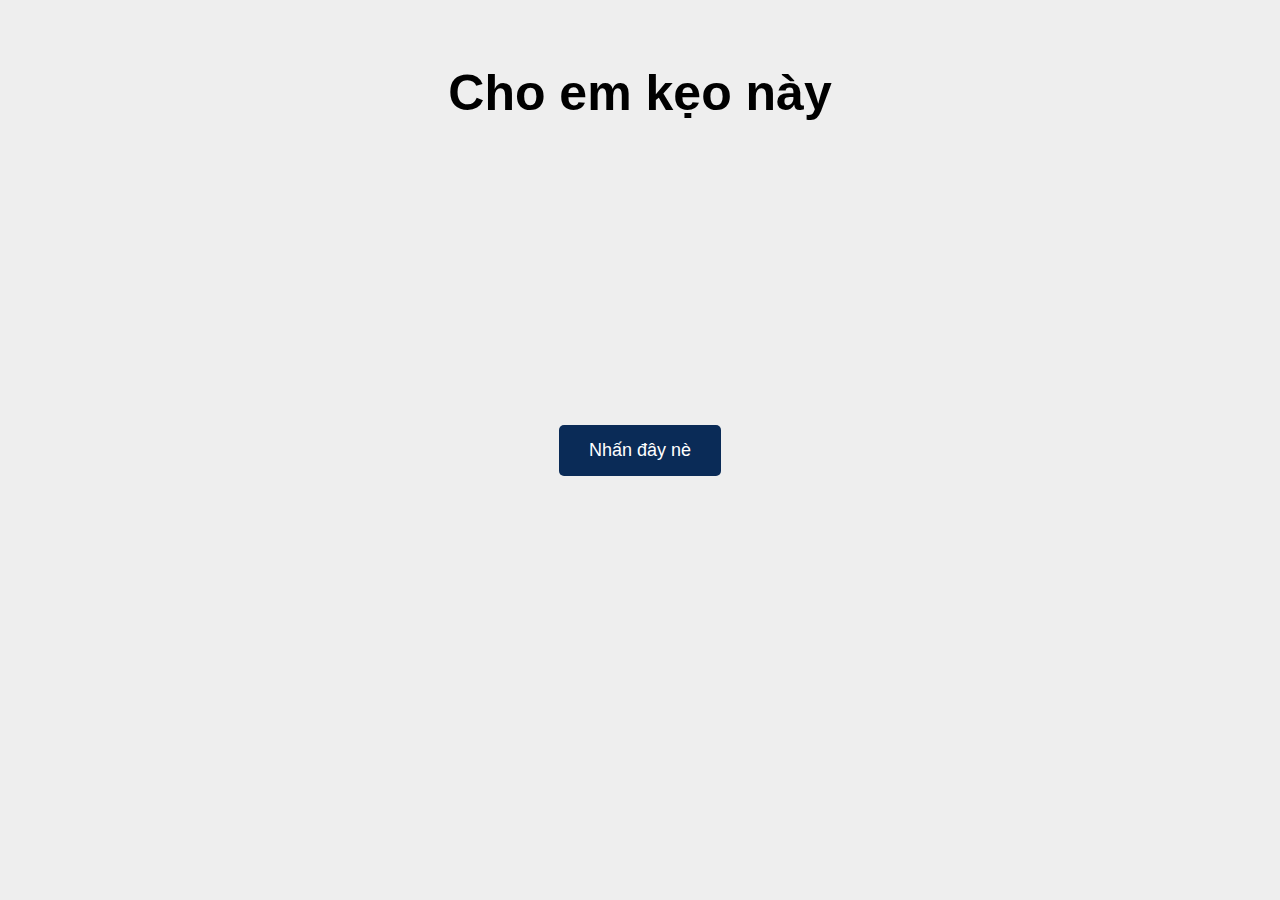
<file: index.html>
<!DOCTYPE html>
<html lang="en">

<head>
  <meta charset="UTF-8">
  <meta name="viewport" content="width=device-width, initial-scale=1.0">
  <link href="https://fonts.googleapis.com/css2?family=Roboto:wght@400;500&display=swap" rel="stylesheet">
  <title>Tràn bộ nhớ</title> 
  <link rel="stylesheet" href="./style.css">
  <link rel="apple-touch-icon" sizes="180x180" href="/choemkeo/apple-touch-icon.png">
  <link rel="icon" type="image/png" sizes="32x32" href="/choemkeo/favicon-32x32.png">
  <link rel="icon" type="image/png" sizes="16x16" href="/choemkeo/favicon-16x16.png">
  <link rel="manifest" href="/choemkeo/site.webmanifest">

</head>

<body>

  <h1>Cho em kẹo này </h1>
  <button onclick="generateRandomNotifications()" id="button">Nhấn đây nè</button>
  
  <a href="Trai_tim_dap.html" id="heart-button" class="heart-button" target="_blank" style="display: none;">
    ❤️
  </a>
  <audio id="backgroundMusic" loop>
    <source src="TBN.mp3" type="audio/mpeg">
    Trình duyệt của bạn không hỗ trợ âm thanh.
  </audio>
  <audio id="IDo" loop>
    <source src="Ido.mp3" type="audio/mpeg">
    Trình duyệt của bạn không hỗ trợ âm thanh.
  </audio>
  <canvas id="canvas"></canvas>

  <script src="./script.js"></script>
</body>

</html>
</file>
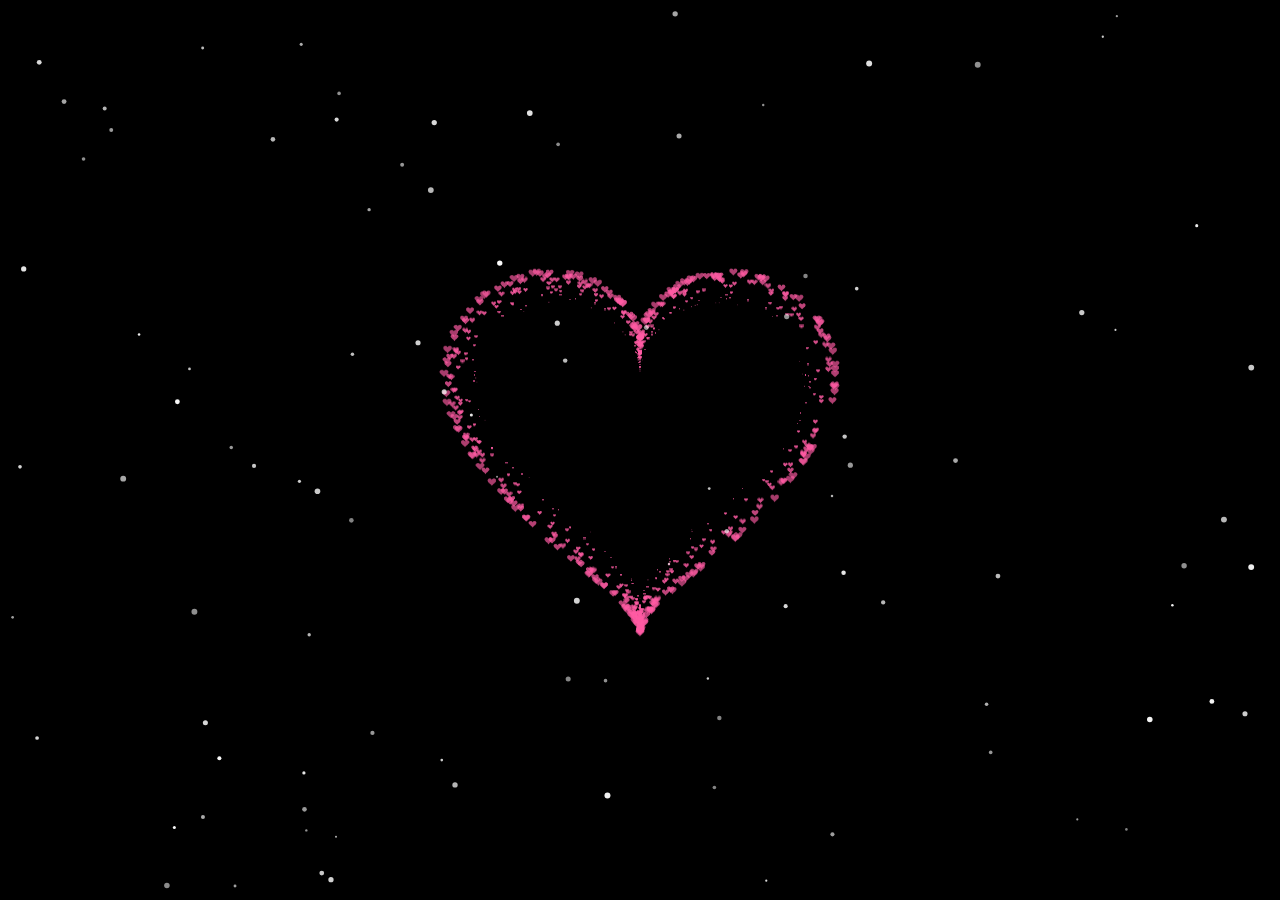
<file: Trai_tim_dap.html>
<!DOCTYPE HTML PUBLIC "-//W3C//DTD HTML 4.0 Transitional//EN">
<HTML>

<HEAD>
  <TITLE>Give you a heart</TITLE>
  <META NAME="Generator" CONTENT="EditPlus">
  <META NAME="Author" CONTENT="">
  <META NAME="Keywords" CONTENT="">
  <META NAME="Description" CONTENT="">
  <link rel="apple-touch-icon" sizes="180x180" href="./tim/apple-touch-icon.png">
  <link rel="icon" type="image/png" sizes="32x32" href="./tim/favicon-32x32.png">
  <link rel="icon" type="image/png" sizes="16x16" href="./tim/favicon-16x16.png">
  <link rel="manifest" href="./tim/site.webmanifest">


  <style>
    html,
    body {
      height: 100%;
      padding: 0;
      margin: 0;
      background: black; 
  background-size: cover; 
      display: flex;
      justify-content: center;
      align-items: center;

    }

    .box {
      width: 100%;
      position: absolute;
      top: 50%;
      left: 50%;
      transform: translate(-50%, -50%);
      display: flex;
      flex-direction: column;
    }

    canvas {
      position: absolute;
      width: 100%;
      height: 100%;
    }
    #canvas {
      position: absolute;
      top: 0;
      left: 0;
      width: 100%;
      height: 100%;
    }
    #pinkboard {
      position: relative;
      margin: auto;
      height: 500px;
      width: 500px;
      animation: animate 1.3s infinite;
    }

    #pinkboard:before,
    #pinkboard:after {
      content: '';
      position: absolute;
      background: #FF5CA4;
      width: 100px;
      height: 160px;
      border-top-left-radius: 50px;
      border-top-right-radius: 50px;
    }

    #pinkboard:before {
      left: 100px;
      transform: rotate(-45deg);
      transform-origin: 0 100%;
      box-shadow: 0 14px 28px rgba(0, 0, 0, 0.25),
        0 10px 10px rgba(0, 0, 0, 0.22);
    }

    #pinkboard:after {
      left: 0;
      transform: rotate(45deg);
      transform-origin: 100% 100%;
    }

    @keyframes animate {
      0% {
        transform: scale(1);
      }

      30% {
        transform: scale(.8);
      }

      60% {
        transform: scale(1.2);
      }

      100% {
        transform: scale(1);
      }
    }
    #canvas {
      position: absolute;
      top: 0;
      left: 0;
      width: 100%;
      height: 100%;
    }

  </style>
</HEAD>

<BODY>
  <div class="box">
    <canvas id="pinkboard"></canvas>
  </div>
  <canvas id="canvas"></canvas>
  <script>
    /*
   * Settings
   */
    var settings = {
      particles: {
        length: 2000, // maximum amount of particles
        duration: 2, // particle duration in sec
        velocity: 100, // particle velocity in pixels/sec
        effect: -1.3, // play with this for a nice effect
        size: 13, // particle size in pixels
      },
    };
    /*
     * RequestAnimationFrame polyfill by Erik Möller
     */
    (function () {var b = 0; var c = ["ms", "moz", "webkit", "o"]; for (var a = 0; a < c.length && !window.requestAnimationFrame; ++a) {window.requestAnimationFrame = window[c[a] + "RequestAnimationFrame"]; window.cancelAnimationFrame = window[c[a] + "CancelAnimationFrame"] || window[c[a] + "CancelRequestAnimationFrame"]} if (!window.requestAnimationFrame) {window.requestAnimationFrame = function (h, e) {var d = new Date().getTime(); var f = Math.max(0, 16 - (d - b)); var g = window.setTimeout(function () {h(d + f)}, f); b = d + f; return g}} if (!window.cancelAnimationFrame) {window.cancelAnimationFrame = function (d) {clearTimeout(d)}} }());
    /*
     * Point class
     */
    var Point = (function () {
      function Point(x, y) {
        this.x = (typeof x !== 'undefined') ? x : 0;
        this.y = (typeof y !== 'undefined') ? y : 0;
      }
      Point.prototype.clone = function () {
        return new Point(this.x, this.y);
      };
      Point.prototype.length = function (length) {
        if (typeof length == 'undefined')
          return Math.sqrt(this.x * this.x + this.y * this.y);
        this.normalize();
        this.x *= length;
        this.y *= length;
        return this;
      };
      Point.prototype.normalize = function () {
        var length = this.length();
        this.x /= length;
        this.y /= length;
        return this;
      };
      return Point;
    })();
    /*
     * Particle class
     */
    var Particle = (function () {
      function Particle() {
        this.position = new Point();
        this.velocity = new Point();
        this.acceleration = new Point();
        this.age = 0;
      }
      Particle.prototype.initialize = function (x, y, dx, dy) {
        this.position.x = x;
        this.position.y = y;
        this.velocity.x = dx;
        this.velocity.y = dy;
        this.acceleration.x = dx * settings.particles.effect;
        this.acceleration.y = dy * settings.particles.effect;
        this.age = 0;
      };
      Particle.prototype.update = function (deltaTime) {
        this.position.x += this.velocity.x * deltaTime;
        this.position.y += this.velocity.y * deltaTime;
        this.velocity.x += this.acceleration.x * deltaTime;
        this.velocity.y += this.acceleration.y * deltaTime;
        this.age += deltaTime;
      };
      Particle.prototype.draw = function (context, image) {
        function ease(t) {
          return (--t) * t * t + 1;
        }
        var size = image.width * ease(this.age / settings.particles.duration);
        context.globalAlpha = 1 - this.age / settings.particles.duration;
        context.drawImage(image, this.position.x - size / 2, this.position.y - size / 2, size, size);
      };
      return Particle;
    })();
    
    var ParticlePool = (function () {
      var particles,
        firstActive = 0,
        firstFree = 0,
        duration = settings.particles.duration;

      function ParticlePool(length) {
        // create and populate particle pool
        particles = new Array(length);
        for (var i = 0; i < particles.length; i++)
          particles[i] = new Particle();
      }
      ParticlePool.prototype.add = function (x, y, dx, dy) {
        particles[firstFree].initialize(x, y, dx, dy);

        // handle circular queue
        firstFree++;
        if (firstFree == particles.length) firstFree = 0;
        if (firstActive == firstFree) firstActive++;
        if (firstActive == particles.length) firstActive = 0;
      };
      ParticlePool.prototype.update = function (deltaTime) {
        var i;

        // update active particles
        if (firstActive < firstFree) {
          for (i = firstActive; i < firstFree; i++)
            particles[i].update(deltaTime);
        }
        if (firstFree < firstActive) {
          for (i = firstActive; i < particles.length; i++)
            particles[i].update(deltaTime);
          for (i = 0; i < firstFree; i++)
            particles[i].update(deltaTime);
        }

        // remove inactive particles
        while (particles[firstActive].age >= duration && firstActive != firstFree) {
          firstActive++;
          if (firstActive == particles.length) firstActive = 0;
        }


      };
      ParticlePool.prototype.draw = function (context, image) {
        // draw active particles
        if (firstActive < firstFree) {
          for (i = firstActive; i < firstFree; i++)
            particles[i].draw(context, image);
        }
        if (firstFree < firstActive) {
          for (i = firstActive; i < particles.length; i++)
            particles[i].draw(context, image);
          for (i = 0; i < firstFree; i++)
            particles[i].draw(context, image);
        }
      };
      return ParticlePool;
    })();
    /*
     * Putting it all together
     */
    (function (canvas) {
      var context = canvas.getContext('2d'),
        particles = new ParticlePool(settings.particles.length),
        particleRate = settings.particles.length / settings.particles.duration, // particles/sec
        time;

      // get point on heart with -PI <= t <= PI
      function pointOnHeart(t) {
        return new Point(
          160 * Math.pow(Math.sin(t), 3),
          130 * Math.cos(t) - 50 * Math.cos(2 * t) - 20 * Math.cos(3 * t) - 10 * Math.cos(4 * t) + 25
        );
      }

      // creating the particle image using a dummy canvas
      var image = (function () {
        var canvas = document.createElement('canvas'),
          context = canvas.getContext('2d');
        canvas.width = settings.particles.size;
        canvas.height = settings.particles.size;
        // helper function to create the path
        function to(t) {
          var point = pointOnHeart(t);
          point.x = settings.particles.size / 2 + point.x * settings.particles.size / 350;
          point.y = settings.particles.size / 2 - point.y * settings.particles.size / 350;
          return point;
        }
        // create the path
        context.beginPath();
        var t = -Math.PI;
        var point = to(t);
        context.moveTo(point.x, point.y);
        while (t < Math.PI) {
          t += 0.01; // baby steps!
          point = to(t);
          context.lineTo(point.x, point.y);
        }
        context.closePath();
        // create the fill
        context.fillStyle = '#FF5CA4';
        context.fill();
        // create the image
        var image = new Image();
        image.src = canvas.toDataURL();
        return image;
      })();

      // render that thing!
      function render() {
        // next animation frame
        requestAnimationFrame(render);

        // update time
        var newTime = new Date().getTime() / 1000,
          deltaTime = newTime - (time || newTime);
        time = newTime;

        // clear canvas
        context.clearRect(0, 0, canvas.width, canvas.height);

        // create new particles
        var amount = particleRate * deltaTime;
        for (var i = 0; i < amount; i++) {
          var pos = pointOnHeart(Math.PI - 2 * Math.PI * Math.random());
          var dir = pos.clone().length(settings.particles.velocity);
          particles.add(canvas.width / 2 + pos.x, canvas.height / 2 - pos.y, dir.x, -dir.y);
        }

        // update and draw particles
        particles.update(deltaTime);
        particles.draw(context, image);
      }

      // handle (re-)sizing of the canvas
      function onResize() {
        canvas.width = canvas.clientWidth;
        canvas.height = canvas.clientHeight;
      }
      window.onresize = onResize;

      // delay rendering bootstrap
      setTimeout(function () {
        onResize();
        render();
      }, 10);
    })(document.getElementById('pinkboard'));
    // Lấy phần tử canvas
    const canvas = document.getElementById('canvas');
    const ctx = canvas.getContext('2d');

    // Thiết lập kích thước của canvas bằng với kích thước cửa sổ trình duyệt
    canvas.width = window.innerWidth;
    canvas.height = window.innerHeight;

    // Số lượng điểm sáng ngẫu nhiên
    const numberOfStars = 100; // Thay đổi số lượng điểm sáng tại đây

    // Hàm vẽ điểm sáng ngẫu nhiên
    function createStars() {
      for (let i = 0; i < numberOfStars; i++) {
        // Tạo vị trí ngẫu nhiên cho mỗi điểm sáng
        const x = Math.random() * canvas.width;
        const y = Math.random() * canvas.height;

        // Tạo màu sắc ngẫu nhiên cho các điểm sáng
        const brightness = Math.random() * 0.5 + 0.5; // Độ sáng ngẫu nhiên từ 0.5 đến 1

        // Vẽ điểm sáng
        ctx.beginPath();
        ctx.arc(x, y, Math.random() * 2 + 1, 0, Math.PI * 2);
        ctx.fillStyle = `rgba(255, 255, 255, ${brightness})`; // Màu trắng với độ sáng ngẫu nhiên
        ctx.fill();
      }
    }

    // Hàm gọi lại để tạo các điểm sáng ngẫu nhiên khi trang web được tải
    createStars();

    // Nếu cửa sổ thay đổi kích thước, cập nhật lại kích thước của canvas
    window.addEventListener('resize', () => {
      canvas.width = window.innerWidth;
      canvas.height = window.innerHeight;
      createStars();
    });
  </script>
</BODY>

</HTML>
</file>
<file: style.css>
body {
  margin: 0;
  padding: 0;
  display: flex;
  justify-content: center;
  align-items: center;
  height: 100vh;
  background-color: #eeeeee;
  font-family: Arial, sans-serif;
  overflow: hidden;
}

h1 {
  position: fixed;
  top: 30px;
  left: 50%;
  font-size: 50px;
  transform: translateX(-50%);
}
a {
  position: fixed;
  bottom: 0;
  text-align: center;
  font-size: 14px;
  color: #333;
  display: none;
}
button {
  position: absolute;
  z-index: 1;
  padding: 15px 30px;
  font-size: 18px;
  font-family: 'Arial', 'Helvetica', sans-serif;
  background-color: #0a2b57;
  color: white;
  border: none;
  border-radius: 5px;
  cursor: pointer;
}

button:hover {
  background-color: #1b53a7;
}

.notification {
  position: absolute;
  width: 240px;
  height: 160px;
  background-color: #FFB6C1;
  color: rgb(0, 0, 0);
  font-size: 16px;
  border-radius: 10px;
  display: flex;
  flex-direction: column;
  box-sizing: border-box;
  z-index: 2;
  border: 4px solid #ffffff;
}

.notification-header {
  display: flex;
  justify-content: flex-end;
  align-items: center;
  width: 100%;
  padding: 5px;
  background-color: #ffffff;
  border-radius: 5px 5px 0 0;
  color: white;
  font-weight: bold;
  box-sizing: border-box;
}

.notification-header span {
  color: rgb(0, 0, 0);
  font-family: 'Arial', 'Helvetica', sans-serif;
  text-align: center;
  flex-grow: 1;
}

.notification p {
  margin: 0;
  text-align: center;
  padding: 10px;
  flex-grow: 1;
  display: flex;
  font-family: 'Arial', 'Helvetica', sans-serif;
  font-style: normal;
  justify-content: center;
  align-items: center;
  height: 100%;
}

.minimize-btn {
  font-size: 20px;
  cursor: pointer;
  padding: 5px;
  background-color: transparent;
  border: none;
  color: rgb(0, 0, 0);
  margin-left: auto;
}

.minimize-btn:hover {
  background-color: rgba(255, 255, 255, 0.3);
}

@keyframes fadeIn {
  from {
    opacity: 0;
    transform: scale(0.5);
  }

  to {
    opacity: 1;
    transform: scale(1);
  }
  
  }
  .heart-button {
    font-size: 60px; /* Tăng kích thước trái tim */
    color: #FF69B4; /* Màu hồng nhẹ cho trái tim */
    text-decoration: none; /* Xóa bỏ gạch dưới */
    position: fixed;
    top: 66%; /* Đặt vị trí nút trái tim cách phía trên màn hình 2/3 chiều cao */
    left: 50%; /* Căn giữa theo chiều ngang */
    transform: translate(-50%, 0); /* Dịch chuyển để căn giữa theo chiều ngang */
    text-shadow: 0 0 10px rgba(255, 105, 180, 0.7); /* Thêm bóng nhẹ cho trái tim */
    z-index: 9999; /* Đảm bảo nút trái tim luôn nổi bật */
    display: inline-block; /* Đảm bảo phần trái tim không tạo ra khoảng trống ngoài hình trái tim */
    cursor: pointer; /* Thêm con trỏ chuột dạng tay khi hover */
  }
  
  /* Hiệu ứng khi di chuột qua nút */
  .heart-button:hover {
    transform: translate(-50%, 0) scale(1.2); /* Phóng to nút khi di chuột */
    color: #FF1493; /* Đổi màu hồng đậm khi hover */
    text-shadow: 0 0 20px rgba(255, 105, 180, 1); /* Thêm bóng mờ mạnh cho trái tim khi hover */
  }
  
  /* Thêm một hiệu ứng khi nhấp chuột */
  .heart-button:active {
    transform: translate(-50%, 0) scale(0.9); /* Nhỏ lại khi nhấn */
    color: #FF8C00; /* Chuyển thành màu cam nhẹ khi nhấn */
    text-shadow: 0 0 10px rgba(255, 105, 180, 0.7); /* Giảm bóng khi nhấn */
  }
</file>
